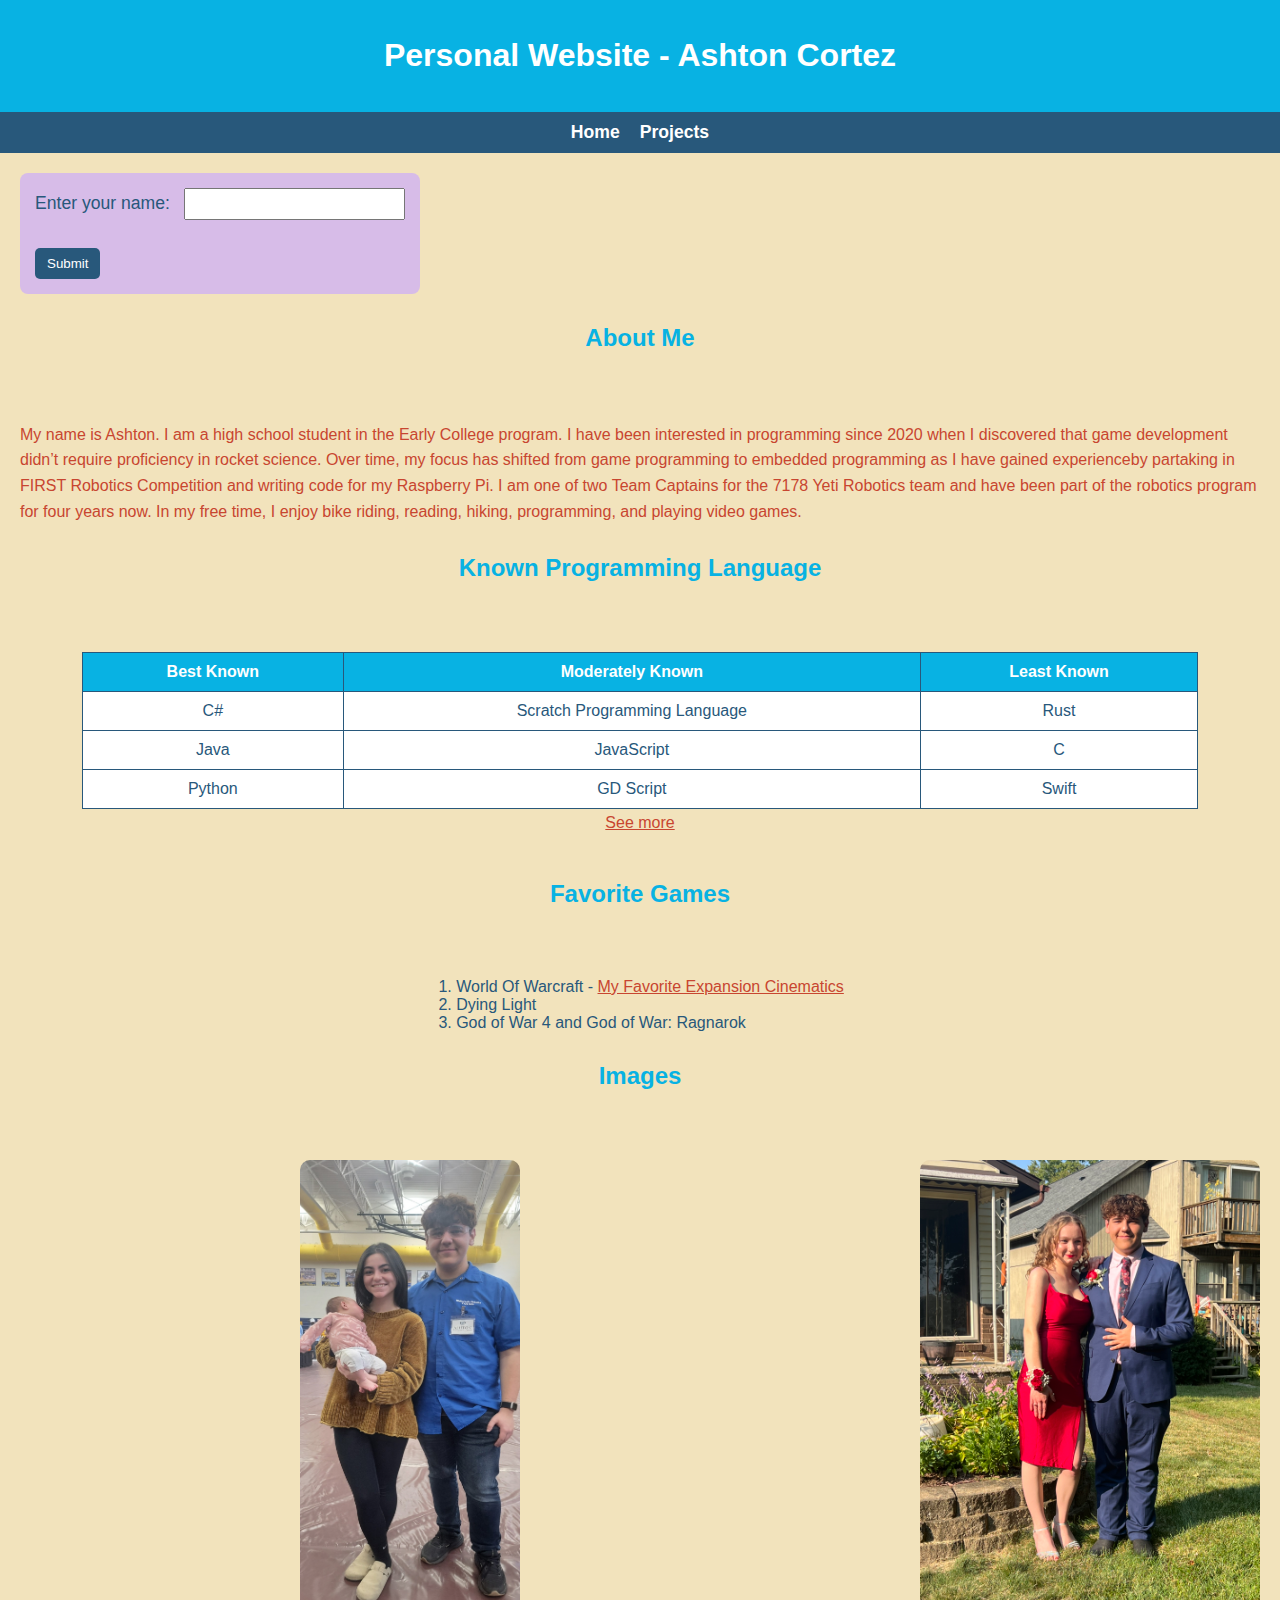
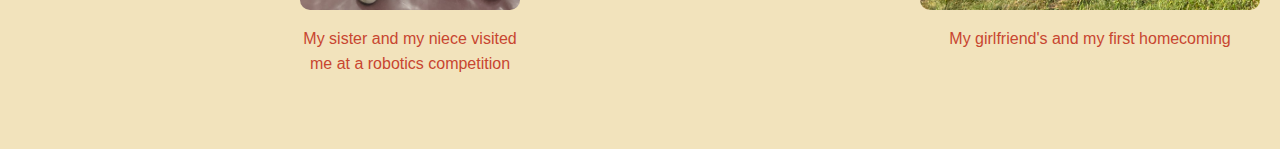
<file: index.html>
<!DOCTYPE html>
<html lang="en">
<head>
    <meta charset="UTF-8">
    <meta name="viewport" content="width=device-width, initial-scale=1.0">
    <title>Personal Web Project - Home</title>
    <link rel="stylesheet" href="css.css">
</head>
<body>
    <header>
        <h1><b>Personal Website - Ashton Cortez</b></h1>
    </header>
    <nav>
        <ul>
            <li><a href="index.html">Home</a></li>
            <li><a href="project.html">Projects</a></li>
        </ul>
    </nav>
    <main>        
        <form id="name">
            <label for="nameInput">Enter your name:</label>
            <input type="text" id="nameInput" name="nameInput"> <br><br> 
            <input type="submit" value="Submit">
        </form>

        <h3 id="greeting"></h3>
        <h3 id="last-visit"></h3>


        
        <script src="greeting.js"></script>

        <h2>About Me</h2>
        <p>
            My name is Ashton. I am a high school student in the Early College program.
            I have been interested in programming since 2020 when I discovered that game development didn’t require proficiency in rocket science.
            Over time, my focus has shifted from game programming to embedded programming as I have gained experienceby partaking in FIRST Robotics Competition and writing code for my Raspberry Pi.
            I am one of two Team Captains for the 7178 Yeti Robotics team and have been part of the robotics program for four years now.
            In my free time, I enjoy bike riding, reading, hiking, programming, and playing video games.
        </p>

        
        <h2>Known Programming Language</h2>
        <table>
            <tr>
                <th>Best Known</th>
                <th>Moderately Known</th>
                <th>Least Known</th>
            </tr>
            <tr>
                <td>C#</td>
                <td>Scratch Programming Language</td>
                <td>Rust</td>
            </tr>
            <tr>
                <td>Java</td>
                <td>JavaScript</td>
                <td>C</td>
            </tr>
            <tr>
                <td>Python</td>
                <td>GD Script</td>
                <td>Swift</td>
            </tr>
        </table>
        <a href="project.html" style="display:flex; justify-content: center; width: 100%; padding-top: 5px;">See more</a>
        <br>
        

        <h2>Favorite Games</h2>
        <ol>
            <li>World Of Warcraft - <a href="https://www.youtube.com/watch?v=BCr7y4SLhck" target="_blank">My Favorite Expansion Cinematics</a></li>
            <li>Dying Light</li>
            <li>God of War 4 and God of War: Ragnarok</li>
        </ol>
        <h2 >Images</h2>
        <div class="photoGroup">
            <div class="photoItem">
                <img src="images/family.jpeg" alt="Me and my girlfreind homecoming night" width="220" height="450" >
                <p>My sister and my niece visited me at a robotics competition</p>
            </div>
                
            <div class="photoItem">
                <img src="images/girlfriend.jpg" alt="Me and my girlfreind homecoming night" width="340" height="450">
                <p>My girlfriend's and my first homecoming</p>
            </div>
        </div>

        <br>
        <br>

        
        
        


        

    </main>
    
    
</body>
</html>
</file>
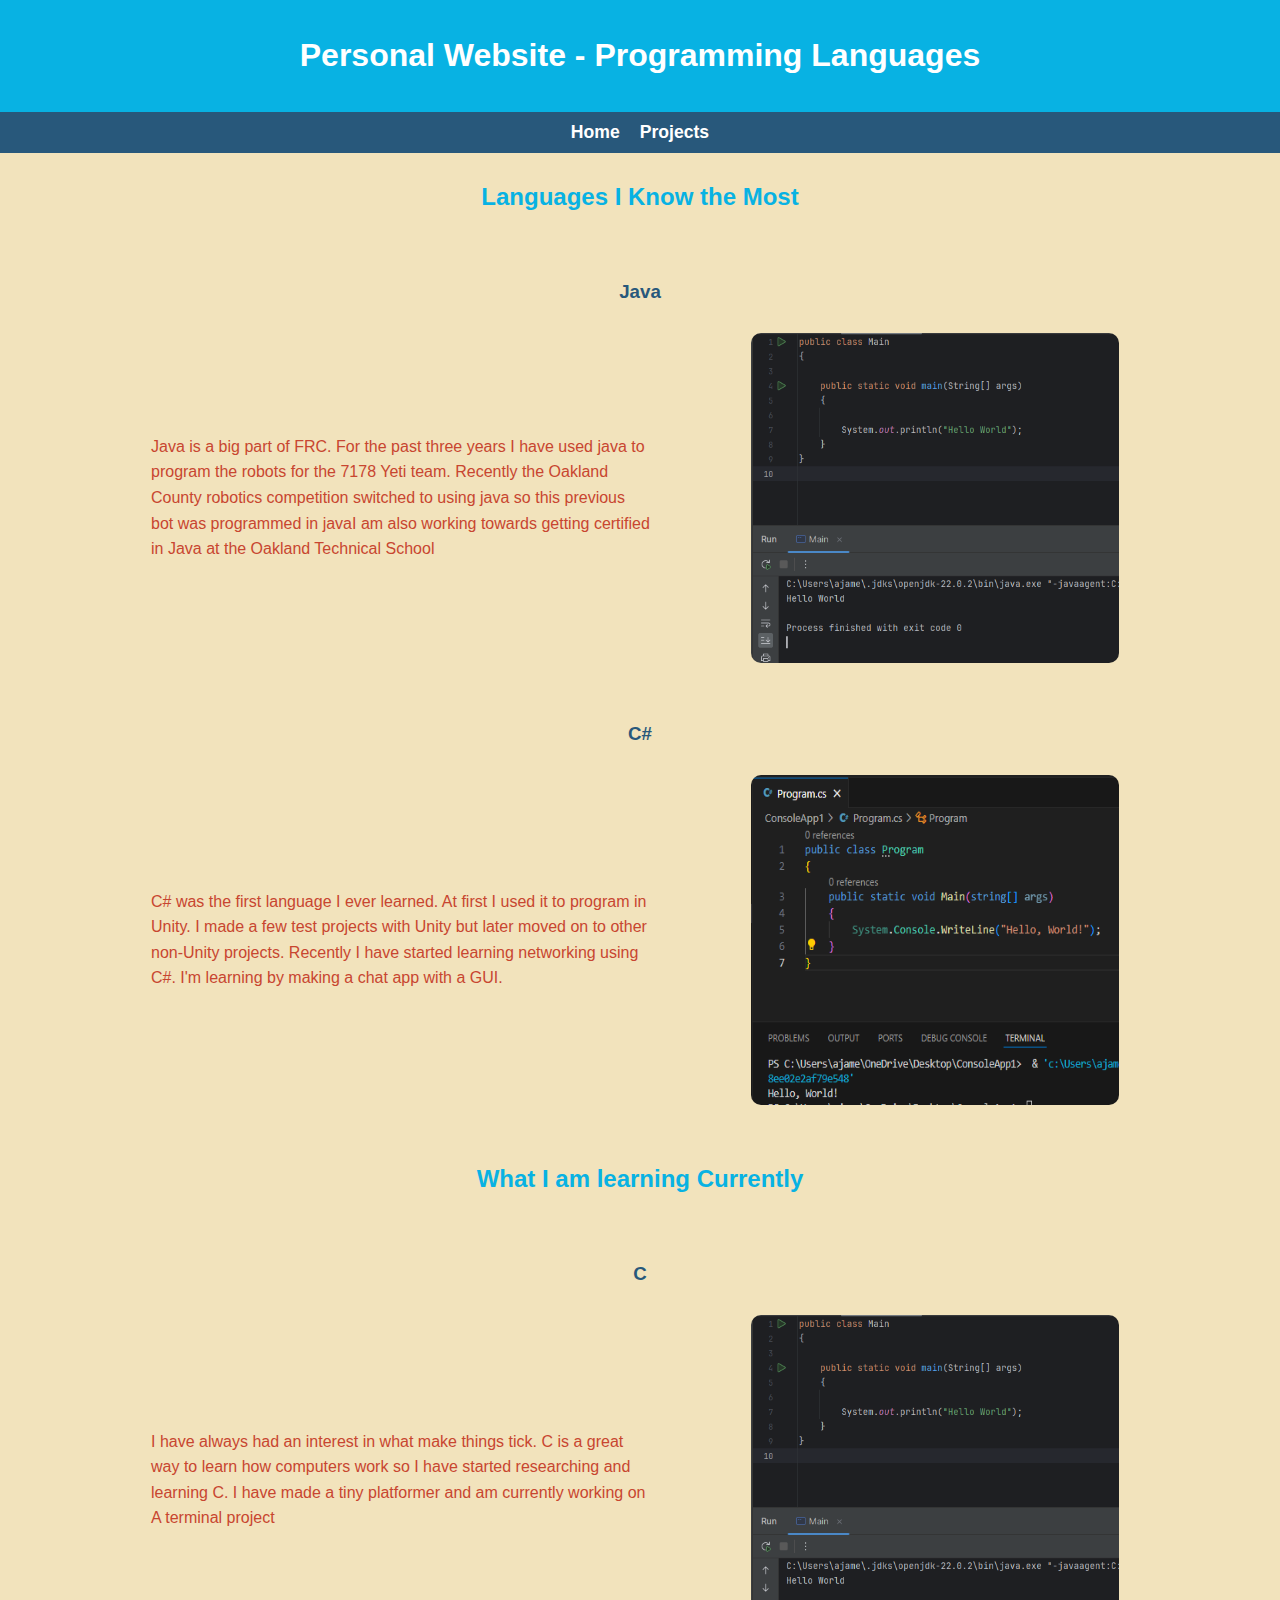
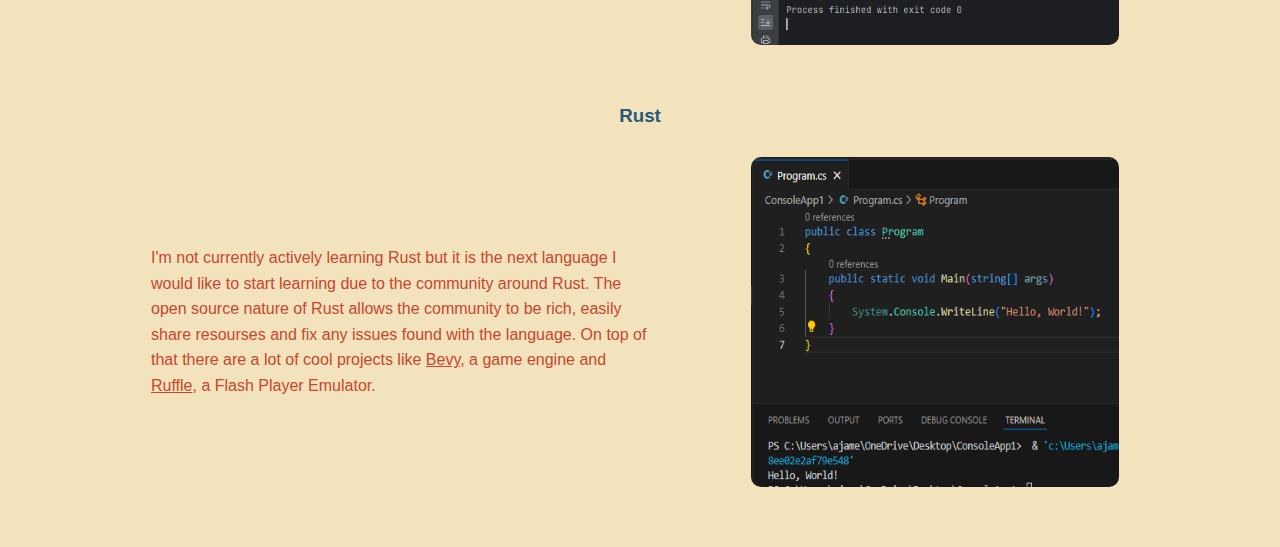
<file: project.html>
<!DOCTYPE html>
<html lang="en">
<head>
    <meta charset="UTF-8">
    <meta name="viewport" content="width=device-width, initial-scale=1.0">
    <title>Personal Web Project - Programming Languages</title>
    <link rel="stylesheet" href="css.css">
    <style>
        div {
            display: flex;
            align-items: center; /* Align items vertically */
            justify-content: center;
            margin: 20px auto;
            width: 80%;
            margin-bottom: 50px;
            
        }
        div img {
            margin-left: 100px;
        }
        p {
            margin: 0; 
            max-width: 500px; 
        }
        h3{
            text-align: center;
        }
        
        @media screen and (max-width: 768px) {
            div {
                flex-direction: column;
                align-items: flex-start;
                justify-content: flex-start;
            }

            div img {
                margin: 20px 0;
                width: 100%; 
            }

            nav ul {
                text-align: center;
            }

            nav ul li {
                display: block;
                margin-bottom: 10px;
            }
        }
    </style>
</head>
<body>
    
    <header>
        <h1><b>Personal Website - Programming Languages</b></h1>
    </header>
    <nav>
        <ul>
            <li><a href="index.html">Home</a></li>
            <li><a href="project.html">Projects</a></li>
        </ul>
    </nav>
    <h2>Languages I Know the Most</h2>
    <h3>Java</h3>
    <div>
        
        <p>Java is a big part of FRC. For the past three years I have used java to program the robots for the 7178 Yeti team. Recently the Oakland County robotics competition switched to using java so this previous bot was programmed in javaI am also working towards getting certified in Java at the Oakland Technical School</p>
        <img src="images/java_hello.PNG" alt="Hello world printed out in Java" width="368" height="330">
    </div>
    <h3>C#</h3>
    <div>
        
        <p>C# was the first language I ever learned. At first I used it to program in Unity. I made a few test projects with Unity but later moved on to other non-Unity projects. Recently I have started learning networking using C#. I'm learning by making a chat app with a GUI.</p>
        <img src="images/cSharp_hello.PNG" alt="Hello world printed out in C#" width="368" height="330">
    </div>
    <h2>What I am learning Currently</h2>
    <h3>C</h3>
    <div>
        
        <p>I have always had an interest in what make things tick. C is a great way to learn how computers work so I have started researching and learning C. I have made a tiny platformer and am currently working on A terminal project</p>
        <img src="images/java_hello.PNG" alt="Hello world printed out in Java" width="368" height="330">
    </div>
    <h3>Rust</h3>
    <div>
        
        <p>I'm not currently actively learning Rust but it is the next language I would like to start learning due to the community around Rust. The open source nature of Rust allows the community to be rich, easily share resourses and fix any issues found with the language. On top of that there are a lot of cool projects like <a href="https://bevyengine.org/" target="_blank">Bevy</a>, a game engine and <a href="https://github.com/ruffle-rs/ruffle" target="_blank">Ruffle</a>, a Flash Player Emulator.</p>
        <img src="images/cSharp_hello.PNG" alt="Hello world printed out in C#" width="368" height="330">
    </div>
    

</body>
</html>
</file>
<file: css.css>
/*
    #F2E3BC
    #08B2E3
    #28587B
    #C84630
    #D7BCE8
*/

body {
    background-color: #F2E3BC;
    color: #28587B;
    font-family: Arial, sans-serif;
    margin: 0;
    padding: 0;
}



header {
    background-color: #08B2E3;
    color: white;
    text-align: center;
    padding: 1em 0;
}

header h1 {
    font-size: 2em;
}



nav {
    background-color: #28587B;
    padding: 10px 20px;
}

nav ul {
    list-style-type: none;
    margin: 0;
    padding: 0;
    display: flex;
    justify-content: center;
    gap: 20px;
}

nav a {
    color: white;
    text-decoration: none;
    font-weight: bold;
    font-size: 1.1em;
}

nav a:hover {
    color: #08B2E3;
}



main {
    padding: 20px;
}



form {
    background-color: #D7BCE8;
    padding: 15px;
    border-radius: 8px;
    width: fit-content;
    margin-bottom: 20px;
}

form label {
    font-size: 1.1em;
}

form input[type="text"] {
    margin-left: 10px;
    padding: 5px;
    font-size: 1em;
}

form input[type="submit"] {
    margin-top: 10px;
    padding: 8px 12px;
    background-color: #28587B;
    color: white;
    border: none;
    border-radius: 5px;
}

form input[type="submit"]:hover {
    background-color: #08B2E3;
}



h2 {
    color: #08B2E3;
    margin-top: 30px;
    padding-bottom: 50px;
    text-align: center;
}



h3 {
    color: #28587B;
}



p {
    color: #C84630;
    line-height: 1.6;
}



table {
    width: 90%;
    border-collapse: collapse;
    margin: 20px 0;
    background-color: white;
    margin:auto;
}

th, td {
    border: 1px solid #28587B;
    padding: 10px;
    text-align: center;
}

th {
    background-color: #08B2E3;
    color: white;
}

a {
    color: #C84630;
    text-decoration: underline;
}


a:hover {
    color: #08B2E3;
}


ol {
    display: grid;
    justify-content: center;
    padding-left: 20px;
}

img {
    
    margin: 10px;
    border-radius: 10px;
}


.photoGroup {
    display: flex; 
    width: 900px;
    gap: 400px; 
    justify-content: center; 
    align-items: flex-start; 
    margin-left: 25%;
}

.photoItem img{
    margin: auto;
    display:block;

}


.photoItem p{
    text-align: center;

}
</file>
